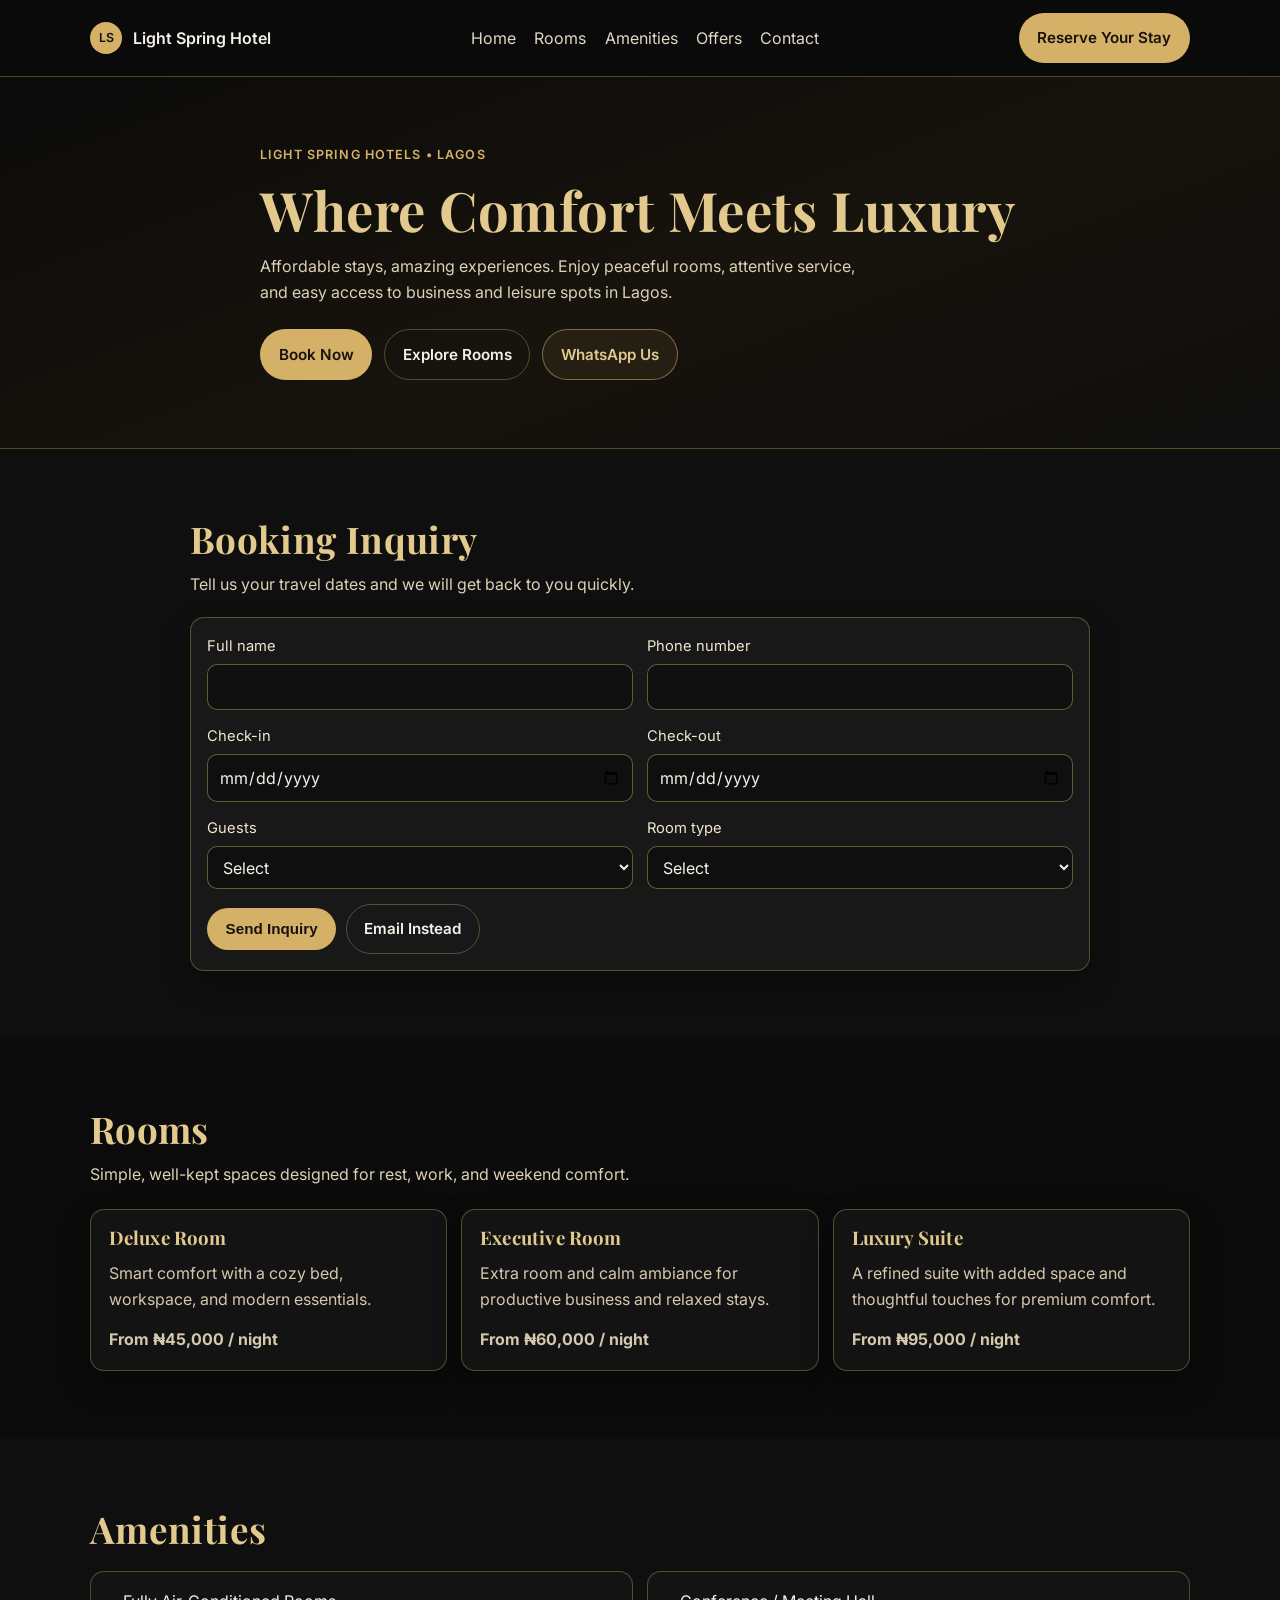
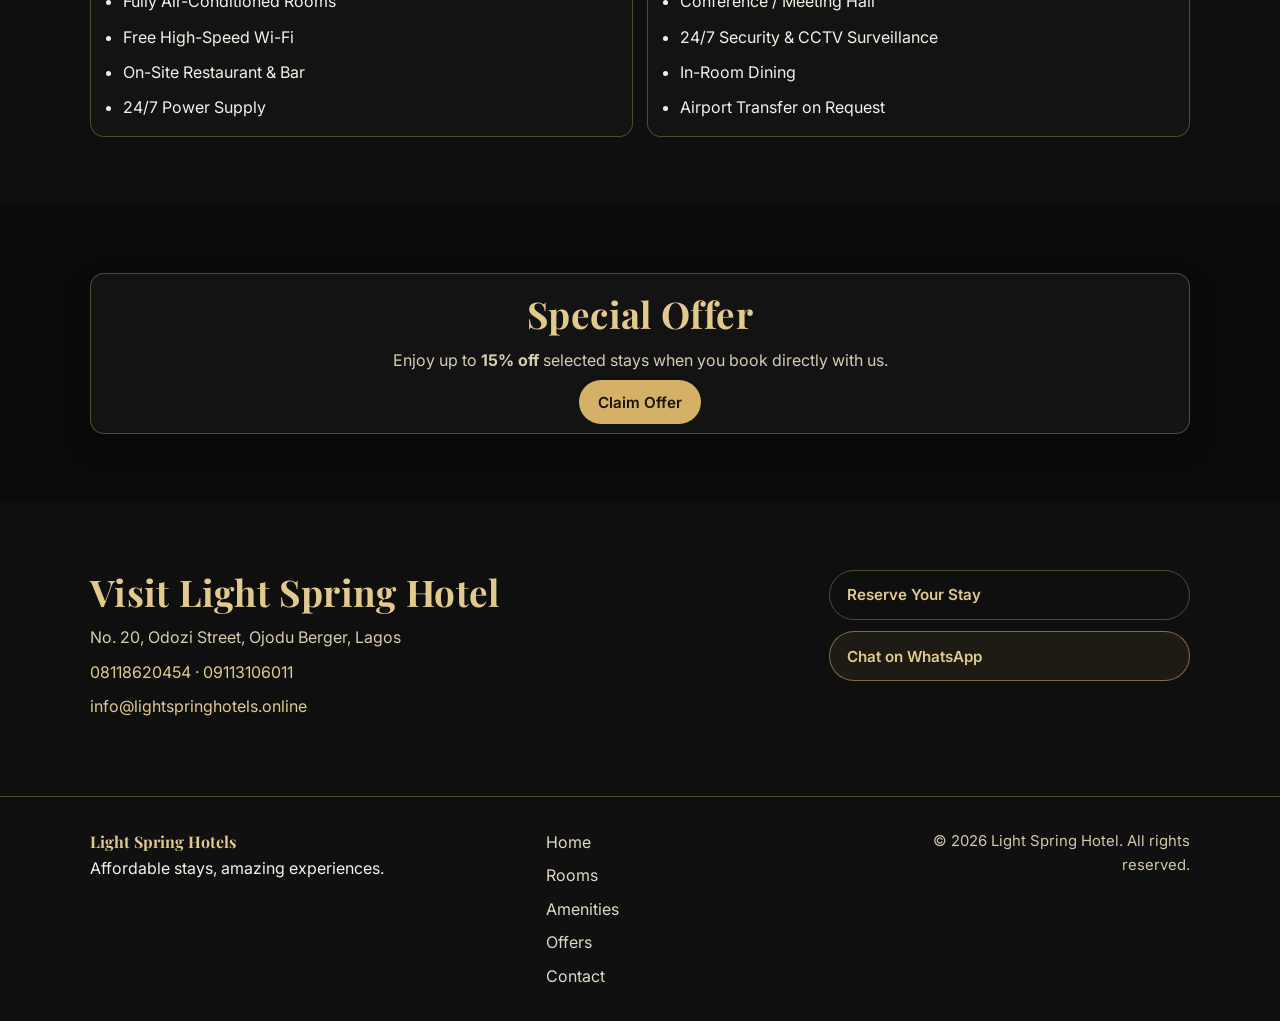
<file: index.html>
<!DOCTYPE html>
<html lang="en">
  <head>
    <meta charset="UTF-8" />
    <meta name="viewport" content="width=device-width, initial-scale=1.0" />
    <title>Light Spring Hotel | Where Comfort Meets Luxury</title>
    <meta
      name="description"
      content="Light Spring Hotel in Ojodu Berger, Lagos offers affordable stays, refined comfort, and dependable hospitality for business and leisure travelers."
    />
    <link rel="preconnect" href="https://fonts.googleapis.com" />
    <link rel="preconnect" href="https://fonts.gstatic.com" crossorigin />
    <link
      href="https://fonts.googleapis.com/css2?family=Playfair+Display:wght@600;700&family=Inter:wght@400;500;600;700&display=swap"
      rel="stylesheet"
    />
    <link rel="stylesheet" href="styles.css" />
    <script src="script.js" defer></script>
  </head>
  <body>
    <a class="skip-link" href="#main-content">Skip to content</a>
    <header class="site-header" id="home">
      <div class="container nav-wrap">
        <a href="#home" class="brand" aria-label="Light Spring Hotel homepage">
          <span class="brand-mark" aria-hidden="true">LS</span>
          <span>Light Spring Hotel</span>
        </a>

        <button
          type="button"
          class="menu-toggle"
          id="menu-toggle"
          aria-controls="main-nav"
          aria-expanded="false"
          aria-label="Open navigation menu"
        >
          <span></span>
          <span></span>
          <span></span>
        </button>

        <nav class="nav-links" id="main-nav" aria-label="Main navigation">
          <a href="#home">Home</a>
          <a href="#rooms">Rooms</a>
          <a href="#amenities">Amenities</a>
          <a href="#offers">Offers</a>
          <a href="#contact">Contact</a>
        </nav>

        <a href="#booking" class="btn btn-primary">Reserve Your Stay</a>
      </div>
    </header>

    <main id="main-content">
      <section class="hero section">
        <div class="container hero-content">
          <p class="eyebrow">Light Spring Hotels • Lagos</p>
          <h1>Where Comfort Meets Luxury</h1>
          <p class="hero-copy">
            Affordable stays, amazing experiences. Enjoy peaceful rooms, attentive service, and easy access to business and leisure spots in Lagos.
          </p>
          <div class="hero-actions">
            <a href="#booking" class="btn btn-primary">Book Now</a>
            <a href="#rooms" class="btn btn-outline">Explore Rooms</a>
            <a
              href="https://wa.me/2348118620454?text=Hello%20Light%20Spring%20Hotel%2C%20I%20would%20like%20to%20make%20a%20reservation."
              class="btn btn-ghost"
              target="_blank"
              rel="noopener noreferrer"
            >
              WhatsApp Us
            </a>
          </div>
        </div>
      </section>

      <section class="section" id="booking" aria-labelledby="booking-heading">
        <div class="container narrow">
          <h2 id="booking-heading">Booking Inquiry</h2>
          <p class="section-intro">Tell us your travel dates and we will get back to you quickly.</p>
          <form class="booking-form" id="booking-form" novalidate>
            <div>
              <label for="fullName">Full name</label>
              <input id="fullName" name="fullName" type="text" autocomplete="name" required />
            </div>
            <div>
              <label for="phone">Phone number</label>
              <input id="phone" name="phone" type="tel" autocomplete="tel" required />
            </div>
            <div>
              <label for="checkIn">Check-in</label>
              <input id="checkIn" name="checkIn" type="date" required />
            </div>
            <div>
              <label for="checkOut">Check-out</label>
              <input id="checkOut" name="checkOut" type="date" required />
            </div>
            <div>
              <label for="guests">Guests</label>
              <select id="guests" name="guests" required>
                <option value="">Select</option>
                <option value="1">1 Guest</option>
                <option value="2">2 Guests</option>
                <option value="3">3 Guests</option>
                <option value="4">4 Guests</option>
              </select>
            </div>
            <div>
              <label for="roomType">Room type</label>
              <select id="roomType" name="roomType" required>
                <option value="">Select</option>
                <option value="Deluxe Room">Deluxe Room</option>
                <option value="Executive Room">Executive Room</option>
                <option value="Luxury Suite">Luxury Suite</option>
              </select>
            </div>
            <div class="form-actions">
              <button type="submit" class="btn btn-primary">Send Inquiry</button>
              <a href="mailto:info@lightspringhotels.online" class="btn btn-outline">Email Instead</a>
            </div>
            <p id="form-message" role="status" aria-live="polite"></p>
          </form>
        </div>
      </section>

      <section class="section" id="rooms" aria-labelledby="rooms-heading">
        <div class="container">
          <h2 id="rooms-heading">Rooms</h2>
          <p class="section-intro">Simple, well-kept spaces designed for rest, work, and weekend comfort.</p>
          <div class="grid three">
            <article class="card">
              <h3>Deluxe Room</h3>
              <p>Smart comfort with a cozy bed, workspace, and modern essentials.</p>
              <p class="price">From ₦45,000 / night</p>
            </article>
            <article class="card">
              <h3>Executive Room</h3>
              <p>Extra room and calm ambiance for productive business and relaxed stays.</p>
              <p class="price">From ₦60,000 / night</p>
            </article>
            <article class="card">
              <h3>Luxury Suite</h3>
              <p>A refined suite with added space and thoughtful touches for premium comfort.</p>
              <p class="price">From ₦95,000 / night</p>
            </article>
          </div>
        </div>
      </section>

      <section class="section" id="amenities" aria-labelledby="amenities-heading">
        <div class="container">
          <h2 id="amenities-heading">Amenities</h2>
          <div class="grid two amenity-list">
            <ul>
              <li>Fully Air-Conditioned Rooms</li>
              <li>Free High-Speed Wi-Fi</li>
              <li>On-Site Restaurant &amp; Bar</li>
              <li>24/7 Power Supply</li>
            </ul>
            <ul>
              <li>Conference / Meeting Hall</li>
              <li>24/7 Security &amp; CCTV Surveillance</li>
              <li>In-Room Dining</li>
              <li>Airport Transfer on Request</li>
            </ul>
          </div>
        </div>
      </section>

      <section class="section" id="offers" aria-labelledby="offers-heading">
        <div class="container">
          <div class="offer-card">
            <h2 id="offers-heading">Special Offer</h2>
            <p>Enjoy up to <strong>15% off</strong> selected stays when you book directly with us.</p>
            <a
              href="https://wa.me/2348118620454?text=Hello%20Light%20Spring%20Hotel%2C%20I%20want%20to%20claim%20the%2015%25%20offer%20for%20a%20selected%20stay."
              class="btn btn-primary"
              target="_blank"
              rel="noopener noreferrer"
            >
              Claim Offer
            </a>
          </div>
        </div>
      </section>

      <section class="section" id="contact" aria-labelledby="contact-heading">
        <div class="container contact-grid">
          <div>
            <h2 id="contact-heading">Visit Light Spring Hotel</h2>
            <p>No. 20, Odozi Street, Ojodu Berger, Lagos</p>
            <p>
              <a href="tel:+2348118620454">08118620454</a> ·
              <a href="tel:+2349113106011">09113106011</a>
            </p>
            <p><a href="mailto:info@lightspringhotels.online">info@lightspringhotels.online</a></p>
          </div>
          <div class="contact-actions">
            <a href="#booking" class="btn btn-outline">Reserve Your Stay</a>
            <a
              href="https://wa.me/2348118620454?text=Hello%20Light%20Spring%20Hotel%2C%20I%20have%20an%20inquiry%20about%20your%20rooms%20and%20availability."
              class="btn btn-ghost"
              target="_blank"
              rel="noopener noreferrer"
            >
              Chat on WhatsApp
            </a>
          </div>
        </div>
      </section>
    </main>

    <footer class="site-footer">
      <div class="container footer-grid">
        <div>
          <p class="footer-brand">Light Spring Hotels</p>
          <p>Affordable stays, amazing experiences.</p>
        </div>
        <nav aria-label="Footer navigation" class="footer-links">
          <a href="#home">Home</a>
          <a href="#rooms">Rooms</a>
          <a href="#amenities">Amenities</a>
          <a href="#offers">Offers</a>
          <a href="#contact">Contact</a>
        </nav>
        <p class="copyright">© <span id="year"></span> Light Spring Hotel. All rights reserved.</p>
      </div>
    </footer>
  </body>
</html>
</file>
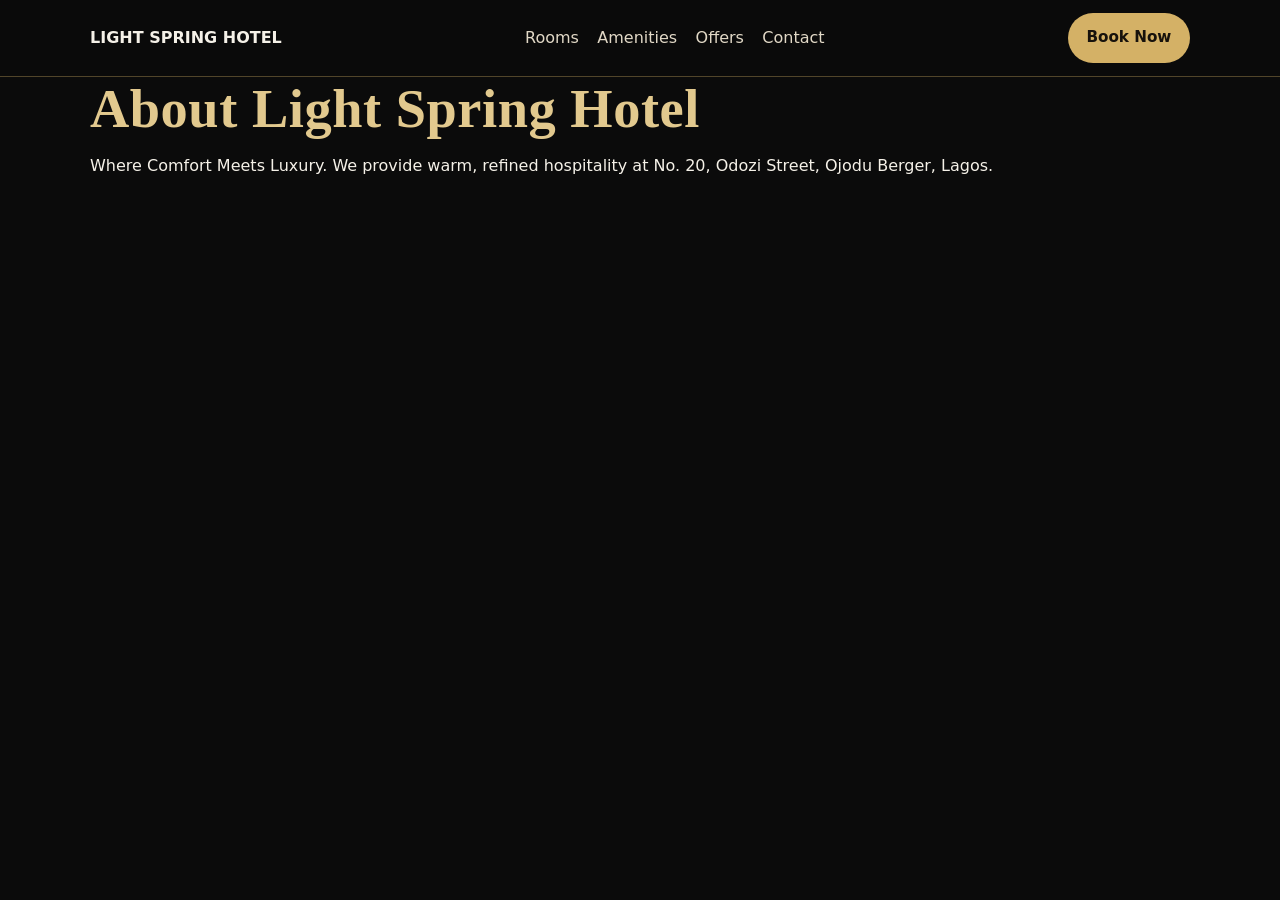
<file: about.html>
<!DOCTYPE html><html lang="en"><head><meta charset="UTF-8" /><meta name="viewport" content="width=device-width, initial-scale=1.0" /><title>About | Light Spring Hotel</title><link rel="stylesheet" href="styles.css" /></head><body><header class="site-header"><div class="container nav-wrap"><a href="index.html" class="brand">LIGHT SPRING HOTEL</a><nav class="nav-links"><a href="rooms.html">Rooms</a><a href="amenities.html">Amenities</a><a href="offers.html">Offers</a><a href="contact.html">Contact</a></nav><a href="reservation.html" class="btn btn-primary">Book Now</a></div></header><main><section><div class="container"><h1>About Light Spring Hotel</h1><p>Where Comfort Meets Luxury. We provide warm, refined hospitality at No. 20, Odozi Street, Ojodu Berger, Lagos.</p></div></section></main></body></html>
</file>
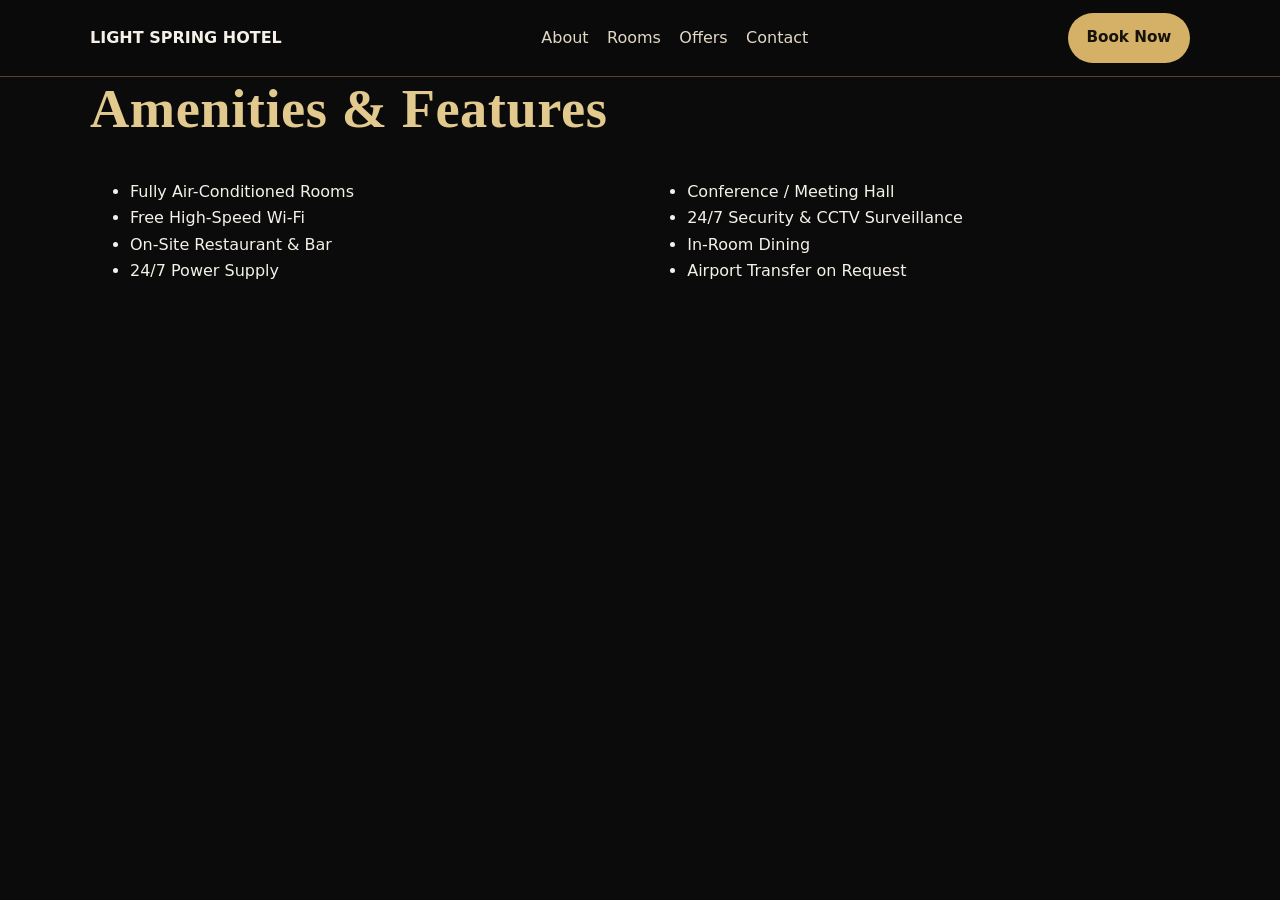
<file: amenities.html>
<!DOCTYPE html><html lang="en"><head><meta charset="UTF-8" /><meta name="viewport" content="width=device-width, initial-scale=1.0" /><title>Amenities | Light Spring Hotel</title><link rel="stylesheet" href="styles.css" /></head><body><header class="site-header"><div class="container nav-wrap"><a href="index.html" class="brand">LIGHT SPRING HOTEL</a><nav class="nav-links"><a href="about.html">About</a><a href="rooms.html">Rooms</a><a href="offers.html">Offers</a><a href="contact.html">Contact</a></nav><a href="reservation.html" class="btn btn-primary">Book Now</a></div></header><main><section class="amenities"><div class="container"><h1>Amenities & Features</h1><div class="grid two"><ul><li>Fully Air-Conditioned Rooms</li><li>Free High-Speed Wi‑Fi</li><li>On-Site Restaurant & Bar</li><li>24/7 Power Supply</li></ul><ul><li>Conference / Meeting Hall</li><li>24/7 Security & CCTV Surveillance</li><li>In-Room Dining</li><li>Airport Transfer on Request</li></ul></div></div></section></main></body></html>
</file>
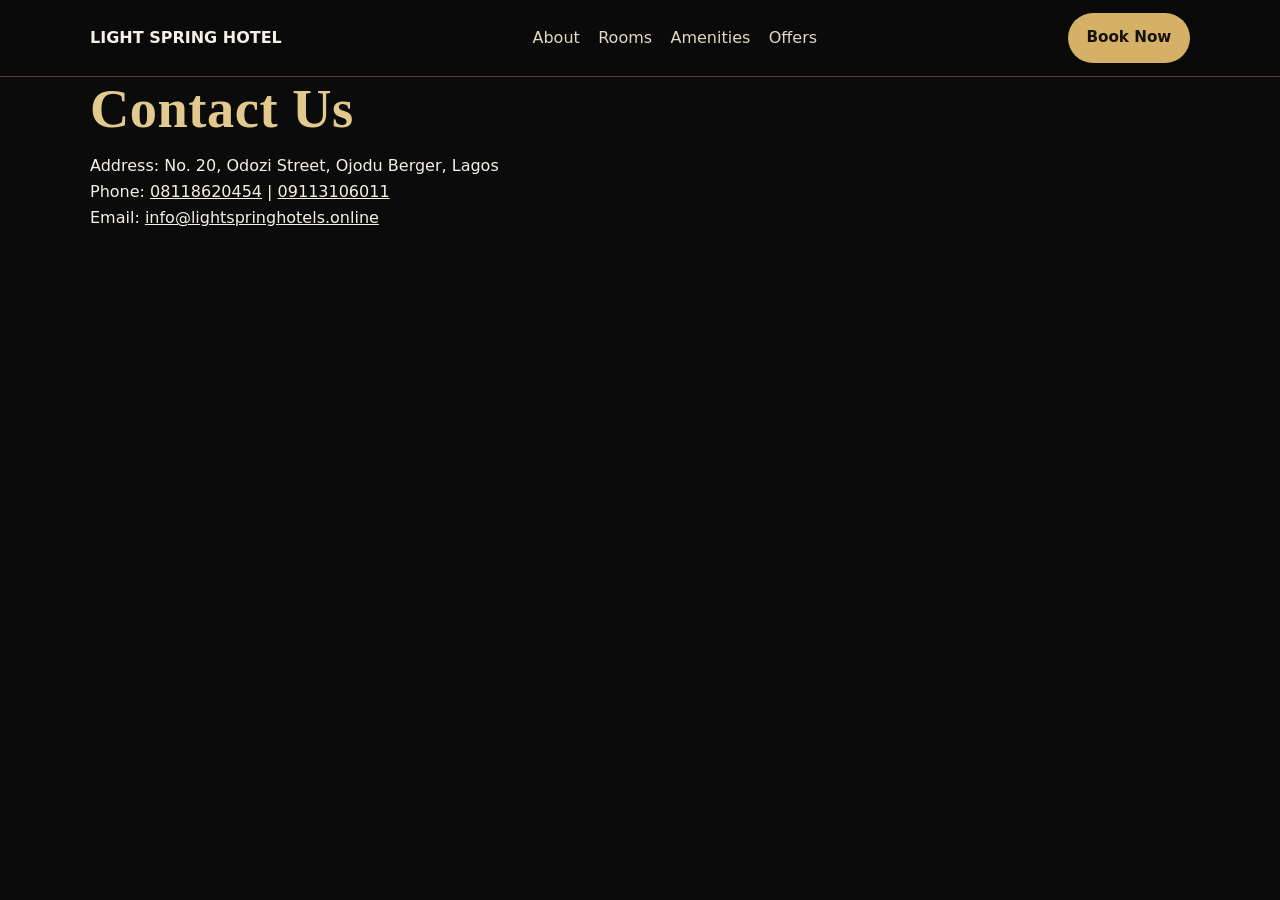
<file: contact.html>
<!DOCTYPE html><html lang="en"><head><meta charset="UTF-8" /><meta name="viewport" content="width=device-width, initial-scale=1.0" /><title>Contact | Light Spring Hotel</title><link rel="stylesheet" href="styles.css" /></head><body><header class="site-header"><div class="container nav-wrap"><a href="index.html" class="brand">LIGHT SPRING HOTEL</a><nav class="nav-links"><a href="about.html">About</a><a href="rooms.html">Rooms</a><a href="amenities.html">Amenities</a><a href="offers.html">Offers</a></nav><a href="reservation.html" class="btn btn-primary">Book Now</a></div></header><main><section><div class="container"><h1>Contact Us</h1><p>Address: No. 20, Odozi Street, Ojodu Berger, Lagos</p><p>Phone: <a href="tel:+2348118620454">08118620454</a> | <a href="tel:+2349113106011">09113106011</a></p><p>Email: <a href="mailto:info@lightspringhotels.online">info@lightspringhotels.online</a></p></div></section></main></body></html>
</file>
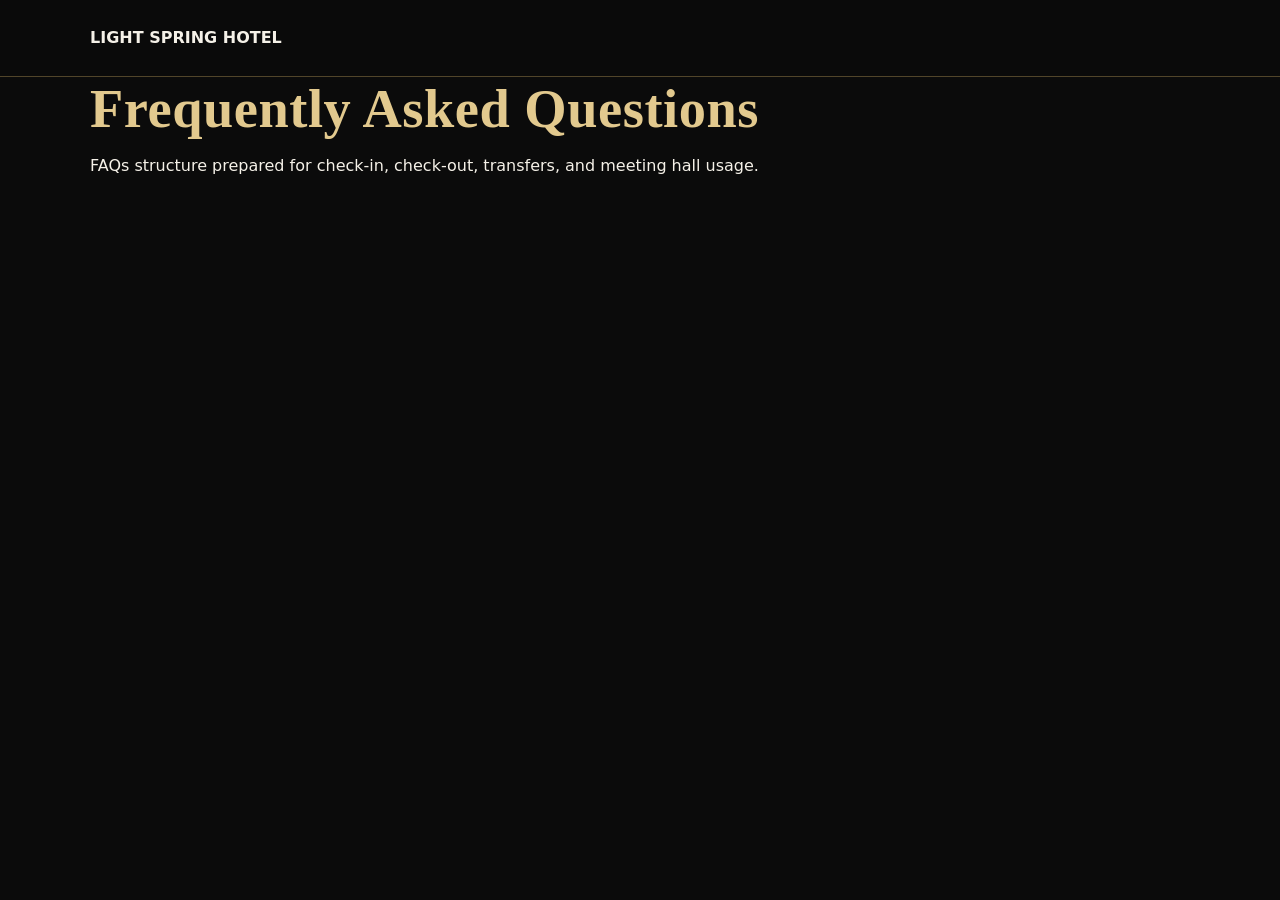
<file: faq.html>
<!DOCTYPE html><html lang="en"><head><meta charset="UTF-8" /><meta name="viewport" content="width=device-width, initial-scale=1.0" /><title>FAQ | Light Spring Hotel</title><link rel="stylesheet" href="styles.css" /></head><body><header class="site-header"><div class="container nav-wrap"><a href="index.html" class="brand">LIGHT SPRING HOTEL</a></div></header><main><section><div class="container"><h1>Frequently Asked Questions</h1><p>FAQs structure prepared for check-in, check-out, transfers, and meeting hall usage.</p></div></section></main></body></html>
</file>
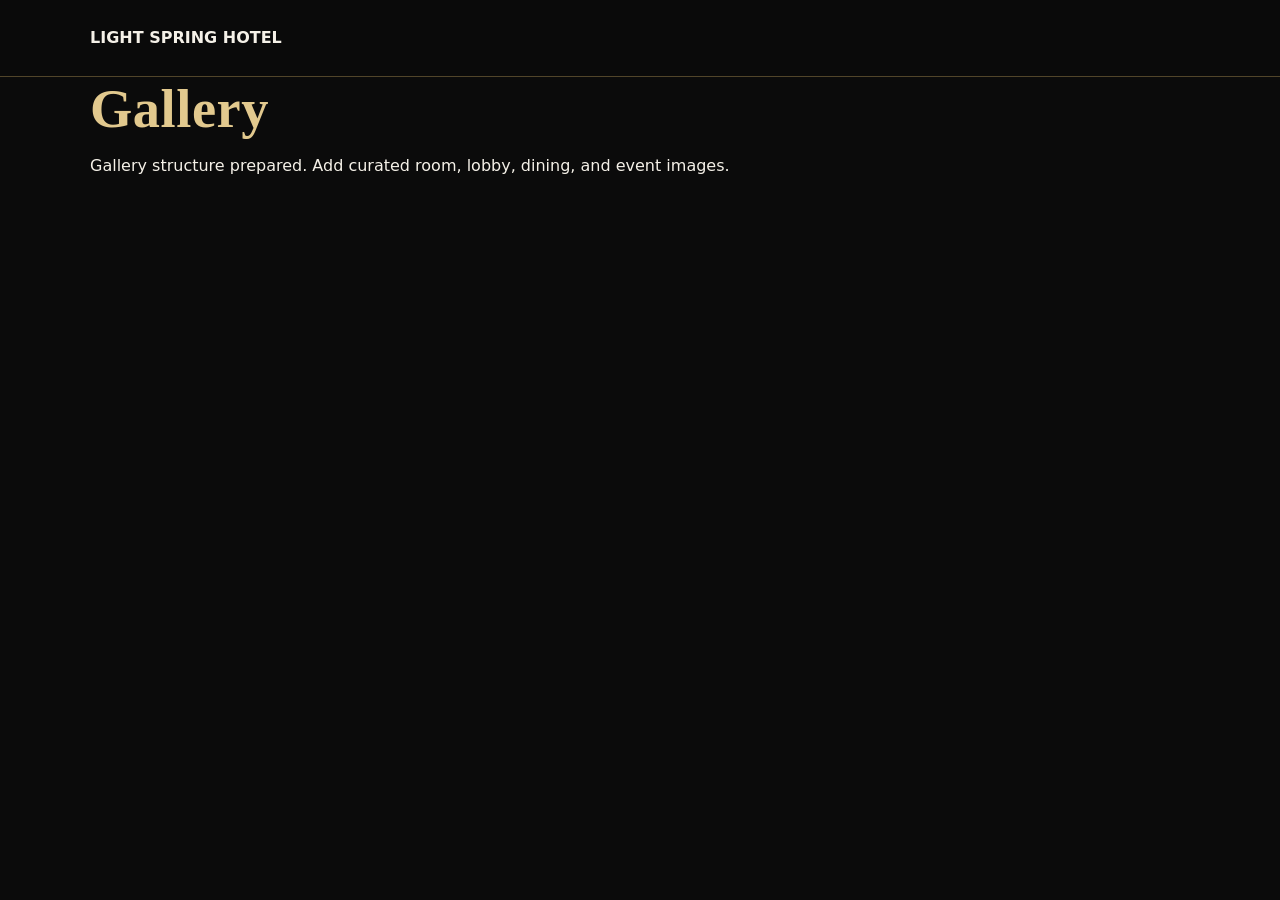
<file: gallery.html>
<!DOCTYPE html><html lang="en"><head><meta charset="UTF-8" /><meta name="viewport" content="width=device-width, initial-scale=1.0" /><title>Gallery | Light Spring Hotel</title><link rel="stylesheet" href="styles.css" /></head><body><header class="site-header"><div class="container nav-wrap"><a href="index.html" class="brand">LIGHT SPRING HOTEL</a></div></header><main><section><div class="container"><h1>Gallery</h1><p>Gallery structure prepared. Add curated room, lobby, dining, and event images.</p></div></section></main></body></html>
</file>
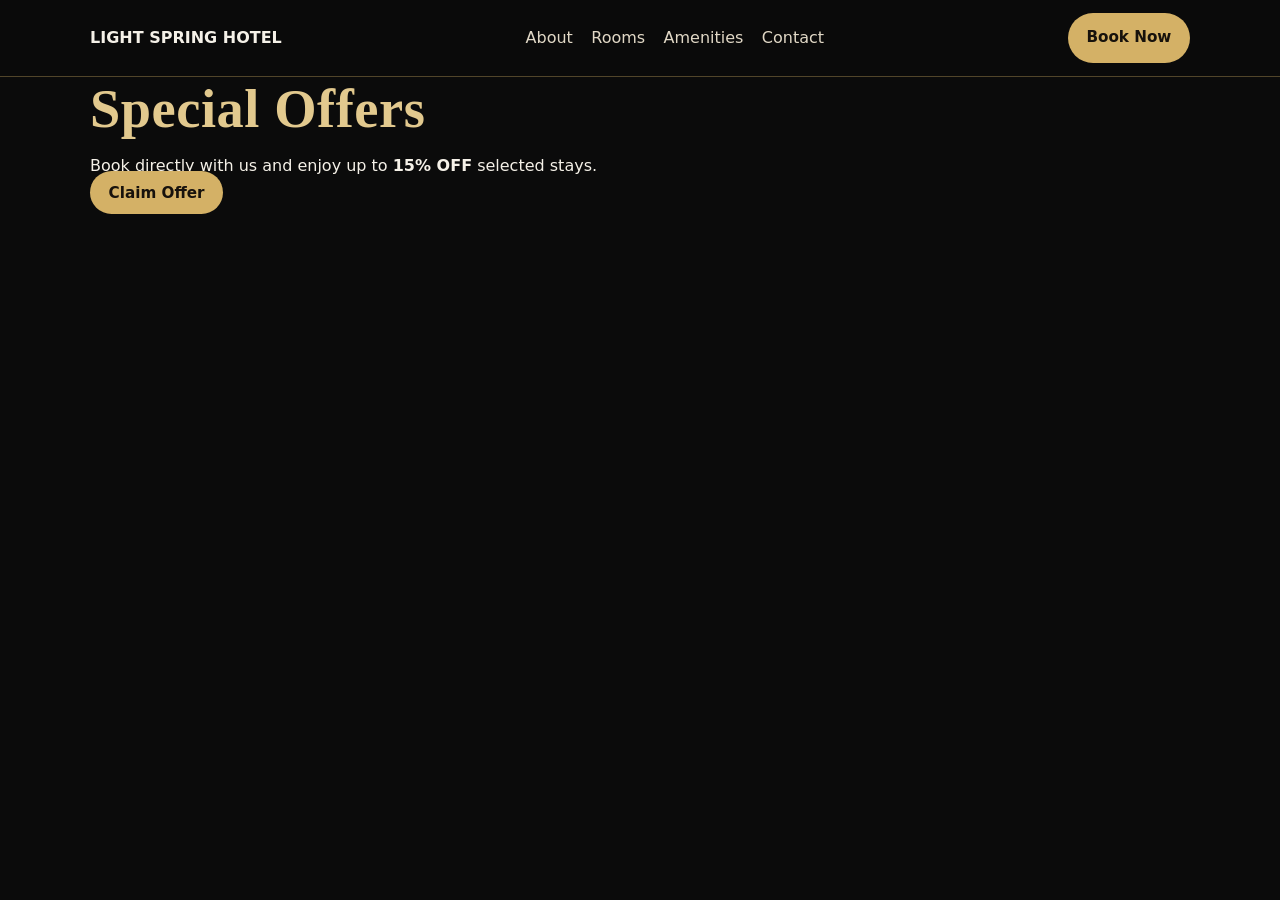
<file: offers.html>
<!DOCTYPE html><html lang="en"><head><meta charset="UTF-8" /><meta name="viewport" content="width=device-width, initial-scale=1.0" /><title>Offers | Light Spring Hotel</title><link rel="stylesheet" href="styles.css" /></head><body><header class="site-header"><div class="container nav-wrap"><a href="index.html" class="brand">LIGHT SPRING HOTEL</a><nav class="nav-links"><a href="about.html">About</a><a href="rooms.html">Rooms</a><a href="amenities.html">Amenities</a><a href="contact.html">Contact</a></nav><a href="reservation.html" class="btn btn-primary">Book Now</a></div></header><main><section><div class="container callout"><h1>Special Offers</h1><p>Book directly with us and enjoy up to <strong>15% OFF</strong> selected stays.</p><a class="btn btn-primary" href="https://wa.me/2348118620454?text=Hello%20Light%20Spring%20Hotel%2C%20I%20want%20to%20claim%20the%20special%20offer.">Claim Offer</a></div></section></main></body></html>
</file>
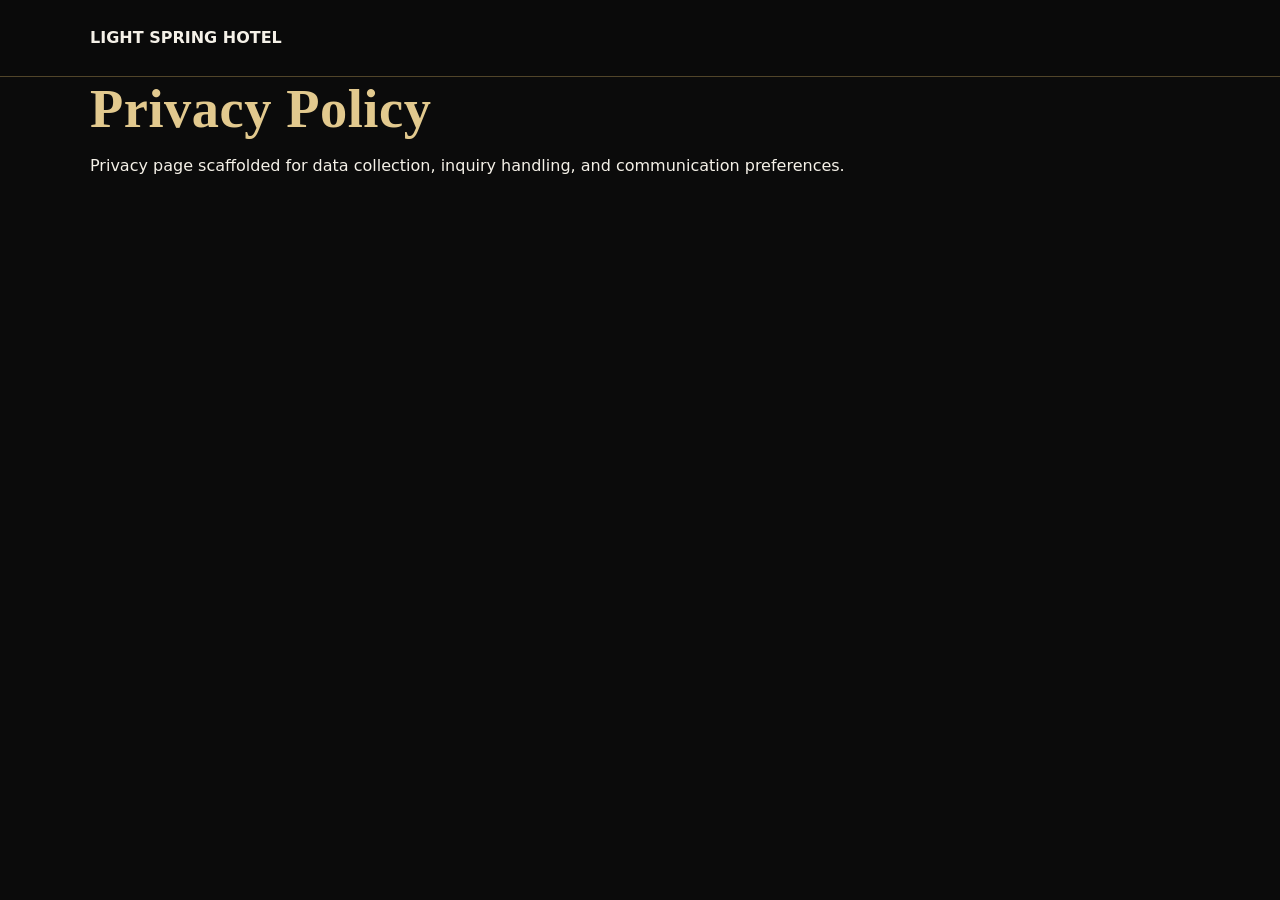
<file: privacy.html>
<!DOCTYPE html><html lang="en"><head><meta charset="UTF-8" /><meta name="viewport" content="width=device-width, initial-scale=1.0" /><title>Privacy Policy | Light Spring Hotel</title><link rel="stylesheet" href="styles.css" /></head><body><header class="site-header"><div class="container nav-wrap"><a href="index.html" class="brand">LIGHT SPRING HOTEL</a></div></header><main><section><div class="container"><h1>Privacy Policy</h1><p>Privacy page scaffolded for data collection, inquiry handling, and communication preferences.</p></div></section></main></body></html>
</file>
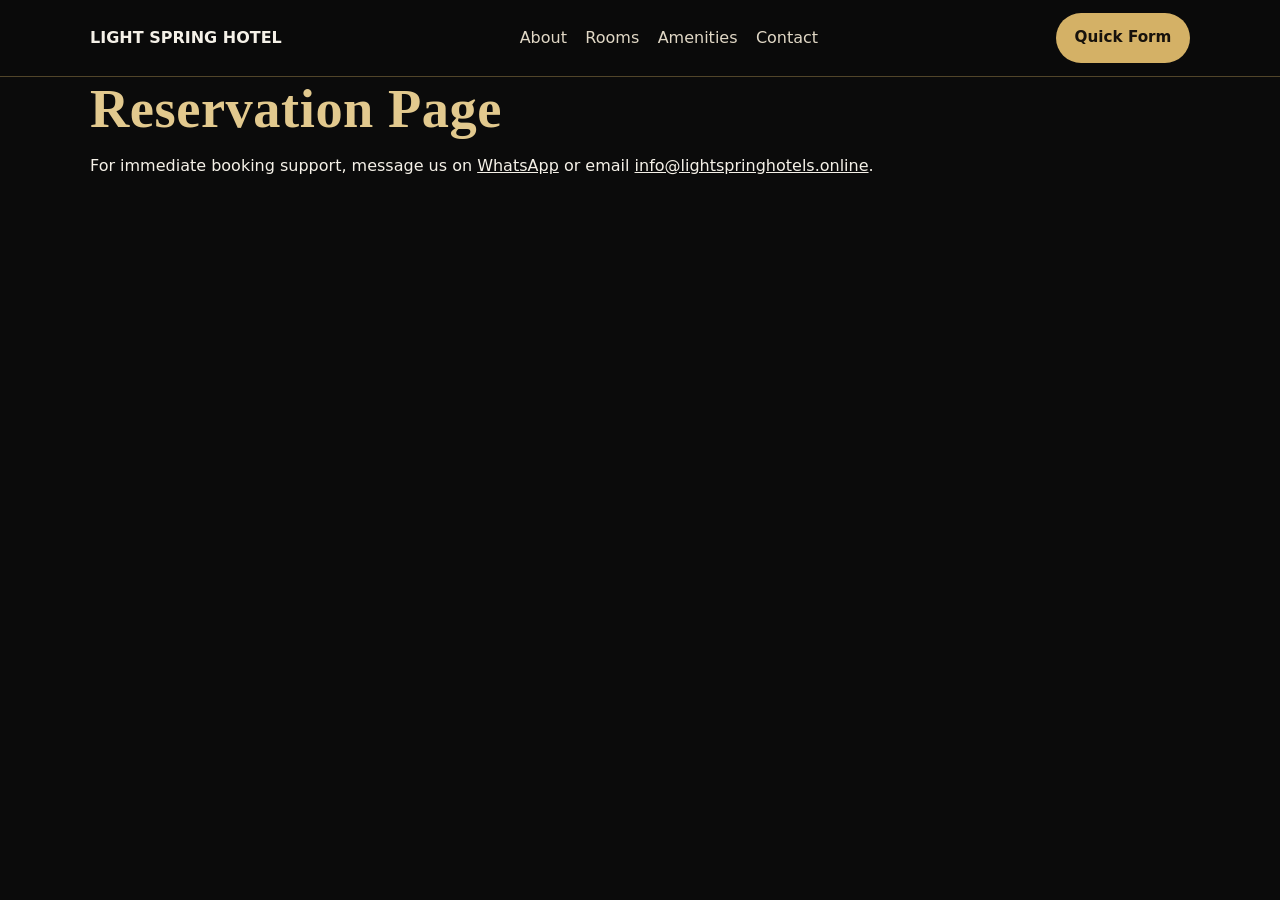
<file: reservation.html>
<!DOCTYPE html><html lang="en"><head><meta charset="UTF-8" /><meta name="viewport" content="width=device-width, initial-scale=1.0" /><title>Reservation | Light Spring Hotel</title><link rel="stylesheet" href="styles.css" /></head><body><header class="site-header"><div class="container nav-wrap"><a href="index.html" class="brand">LIGHT SPRING HOTEL</a><nav class="nav-links"><a href="about.html">About</a><a href="rooms.html">Rooms</a><a href="amenities.html">Amenities</a><a href="contact.html">Contact</a></nav><a href="index.html#booking" class="btn btn-primary">Quick Form</a></div></header><main><section><div class="container"><h1>Reservation Page</h1><p>For immediate booking support, message us on <a href="https://wa.me/2348118620454?text=Hello%20Light%20Spring%20Hotel%2C%20I%20want%20to%20make%20a%20reservation.">WhatsApp</a> or email <a href="mailto:info@lightspringhotels.online">info@lightspringhotels.online</a>.</p></div></section></main></body></html>
</file>
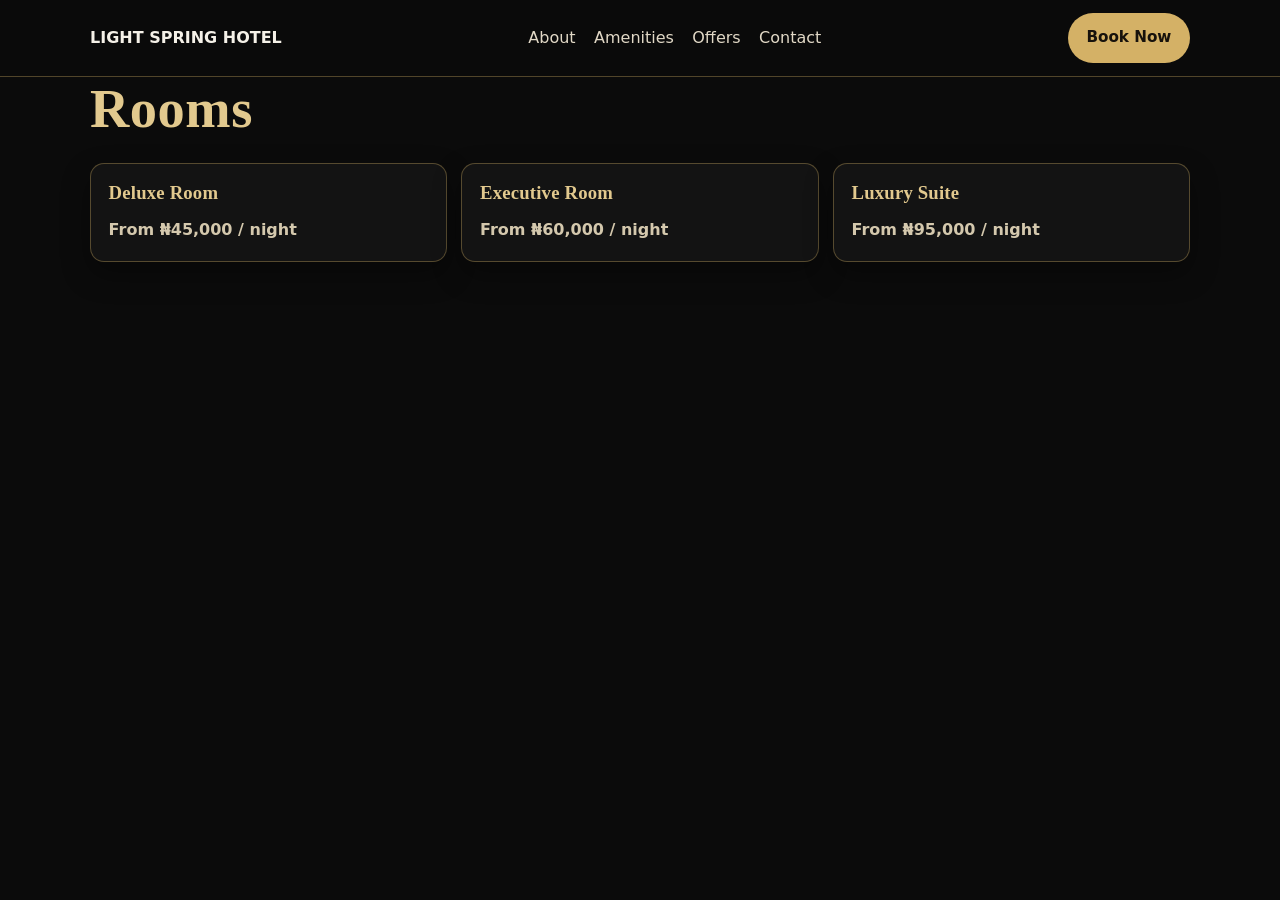
<file: rooms.html>
<!DOCTYPE html><html lang="en"><head><meta charset="UTF-8" /><meta name="viewport" content="width=device-width, initial-scale=1.0" /><title>Rooms | Light Spring Hotel</title><link rel="stylesheet" href="styles.css" /></head><body><header class="site-header"><div class="container nav-wrap"><a href="index.html" class="brand">LIGHT SPRING HOTEL</a><nav class="nav-links"><a href="about.html">About</a><a href="amenities.html">Amenities</a><a href="offers.html">Offers</a><a href="contact.html">Contact</a></nav><a href="reservation.html" class="btn btn-primary">Book Now</a></div></header><main><section><div class="container"><h1>Rooms</h1><div class="grid three"><article class="card"><h3>Deluxe Room</h3><p class="price">From ₦45,000 / night</p></article><article class="card"><h3>Executive Room</h3><p class="price">From ₦60,000 / night</p></article><article class="card"><h3>Luxury Suite</h3><p class="price">From ₦95,000 / night</p></article></div></div></section></main></body></html>
</file>
<file: styles.css>
:root {
  --bg: #0b0b0b;
  --surface: #131313;
  --surface-soft: #101010;
  --surface-elevated: #181818;
  --text: #f5f1e8;
  --muted: #c9bfa8;
  --line: rgba(212, 177, 102, 0.35);
  --primary: #d4b166;
  --primary-strong: #e2c98e;
  --radius: 14px;
  --shadow: 0 12px 28px rgba(0, 0, 0, 0.35);
}

* {
  box-sizing: border-box;
}

html {
  scroll-behavior: smooth;
}

body {
  margin: 0;
  font-family: Inter, system-ui, -apple-system, "Segoe UI", Roboto, sans-serif;
  font-size: 1rem;
  color: var(--text);
  background: var(--bg);
  line-height: 1.65;
  text-rendering: optimizeLegibility;
}

h1,
h2,
h3 {
  margin: 0 0 0.65rem;
  font-family: "Playfair Display", Georgia, serif;
  letter-spacing: 0.01em;
  line-height: 1.2;
  color: var(--primary-strong);
}

p {
  margin: 0;
}

a {
  color: inherit;
}

.container {
  width: min(1100px, 92%);
  margin: 0 auto;
}

.narrow {
  width: min(900px, 100%);
}

.section {
  padding: 4.25rem 0;
  background: var(--bg);
}

.section:nth-of-type(even) {
  background: #0f0f0f;
}

.skip-link {
  position: absolute;
  left: 0.5rem;
  top: -4rem;
  background: #151515;
  color: var(--primary-strong);
  border: 1px solid var(--line);
  padding: 0.5rem 0.8rem;
  border-radius: 8px;
  z-index: 100;
}

.skip-link:focus {
  top: 0.5rem;
}

.site-header {
  position: sticky;
  top: 0;
  z-index: 50;
  background: rgba(11, 11, 11, 0.94);
  border-bottom: 1px solid var(--line);
  backdrop-filter: blur(8px);
}

.nav-wrap {
  min-height: 4.75rem;
  display: flex;
  align-items: center;
  justify-content: space-between;
  gap: 1rem;
}

.brand {
  display: inline-flex;
  align-items: center;
  gap: 0.7rem;
  text-decoration: none;
  font-weight: 600;
}

.brand-mark {
  width: 2rem;
  height: 2rem;
  border-radius: 50%;
  display: grid;
  place-items: center;
  font-size: 0.78rem;
  color: #141414;
  background: var(--primary);
}

.nav-links {
  display: flex;
  align-items: center;
  gap: 1.15rem;
}

.menu-toggle {
  display: none;
  flex-direction: column;
  justify-content: center;
  gap: 0.3rem;
  width: 2.7rem;
  height: 2.7rem;
  border-radius: 9px;
  border: 1px solid var(--line);
  background: transparent;
  cursor: pointer;
}

.menu-toggle span {
  width: 1.2rem;
  height: 2px;
  margin: 0 auto;
  background: var(--primary-strong);
  transition: transform 180ms ease, opacity 180ms ease;
}

.menu-toggle[aria-expanded="true"] span:nth-child(1) {
  transform: translateY(5px) rotate(45deg);
}

.menu-toggle[aria-expanded="true"] span:nth-child(2) {
  opacity: 0;
}

.menu-toggle[aria-expanded="true"] span:nth-child(3) {
  transform: translateY(-5px) rotate(-45deg);
}

.nav-links a,
.footer-links a {
  text-decoration: none;
  color: #e1d8c6;
  transition: color 160ms ease;
}

.nav-links a:hover,
.nav-links a:focus-visible,
.footer-links a:hover,
.footer-links a:focus-visible {
  color: var(--primary-strong);
}

.nav-links a.is-active {
  color: var(--primary-strong);
  text-underline-offset: 0.35rem;
  text-decoration: underline;
}

.hero {
  background: linear-gradient(160deg, #0b0b0b, #17130d 55%, #0f0f0f);
  border-bottom: 1px solid var(--line);
}

.hero-content {
  max-width: 760px;
}

.eyebrow {
  margin-bottom: 0.7rem;
  letter-spacing: 0.09em;
  text-transform: uppercase;
  font-weight: 600;
  color: var(--primary);
  font-size: 0.79rem;
}

h1 {
  font-size: clamp(2rem, 4.5vw, 3.4rem);
}

h2 {
  font-size: clamp(1.55rem, 3.8vw, 2.3rem);
}

.hero-copy,
.section-intro {
  color: #ddd1b7;
  max-width: 62ch;
}

.hero-actions {
  margin-top: 1.5rem;
  display: flex;
  flex-wrap: wrap;
  gap: 0.75rem;
}

.btn {
  border: 1px solid transparent;
  border-radius: 999px;
  padding: 0.72rem 1.1rem;
  font-size: 0.95rem;
  font-weight: 600;
  text-decoration: none;
  transition: transform 120ms ease, background-color 200ms ease, border-color 200ms ease, color 200ms ease;
}

.btn:hover,
.btn:focus-visible {
  transform: translateY(-1px);
}

.btn-primary {
  background: var(--primary);
  color: #17120c;
}

.btn-primary:hover,
.btn-primary:focus-visible {
  background: var(--primary-strong);
}

.btn-outline {
  border-color: var(--line);
  background: transparent;
  color: var(--text);
}

.btn-outline:hover,
.btn-outline:focus-visible {
  border-color: rgba(212, 177, 102, 0.75);
}

.btn-ghost {
  color: var(--primary-strong);
  border-color: rgba(212, 177, 102, 0.55);
  background: rgba(212, 177, 102, 0.08);
}

.booking-form {
  margin-top: 1.2rem;
  background: var(--surface-elevated);
  border: 1px solid var(--line);
  border-radius: var(--radius);
  padding: 1rem;
  box-shadow: var(--shadow);
  display: grid;
  grid-template-columns: repeat(2, minmax(220px, 1fr));
  gap: 0.9rem;
}

.booking-form label {
  display: block;
  margin-bottom: 0.35rem;
  font-size: 0.92rem;
  color: #f0e6d1;
}

input,
select {
  width: 100%;
  min-height: 2.7rem;
  padding: 0.55rem 0.7rem;
  border: 1px solid rgba(212, 177, 102, 0.45);
  border-radius: 10px;
  background: #0f0f0f;
  color: var(--text);
  font: inherit;
}

input:focus,
select:focus,
button:focus-visible,
a:focus-visible {
  outline: 2px solid var(--primary);
  outline-offset: 1px;
}

.form-actions {
  display: flex;
  flex-wrap: wrap;
  align-items: center;
  gap: 0.6rem;
}

#form-message {
  min-height: 1.2rem;
  font-size: 0.93rem;
  color: #e1d6bd;
  margin: 0;
}

.grid {
  margin-top: 1.3rem;
  display: grid;
  gap: 0.9rem;
}

.grid.three {
  grid-template-columns: repeat(3, 1fr);
}

.grid.two {
  grid-template-columns: repeat(2, 1fr);
}

.card,
.offer-card {
  background: var(--surface);
  border: 1px solid var(--line);
  border-radius: var(--radius);
  padding: 1.1rem;
  box-shadow: var(--shadow);
  transition: transform 180ms ease, border-color 180ms ease, box-shadow 180ms ease;
}

.card:hover,
.card:focus-within {
  transform: translateY(-3px);
  border-color: rgba(212, 177, 102, 0.8);
  box-shadow: 0 15px 32px rgba(0, 0, 0, 0.45);
}

.card p {
  color: #d4c8ad;
}

.price {
  margin-top: 0.8rem;
  color: var(--primary-strong);
  font-weight: 700;
}

.amenity-list ul {
  margin: 0;
  padding-left: 1.2rem;
  background: var(--surface);
  border: 1px solid var(--line);
  border-radius: var(--radius);
  padding: 1rem 1rem 1rem 2rem;
  transition: border-color 180ms ease, transform 180ms ease;
}

.amenity-list ul:hover {
  border-color: rgba(212, 177, 102, 0.7);
  transform: translateY(-2px);
}

.amenity-list li + li {
  margin-top: 0.55rem;
}

.offer-card {
  text-align: center;
}

.offer-card p {
  color: #d8ccb2;
  margin-bottom: 1rem;
}

.contact-grid {
  display: grid;
  grid-template-columns: 2fr 1fr;
  gap: 1rem;
  align-items: start;
}

.contact-grid p {
  margin-bottom: 0.5rem;
  color: #d8ccb2;
}

.contact-grid a {
  color: var(--primary-strong);
  text-decoration: none;
}

.contact-grid a:hover,
.contact-grid a:focus-visible {
  text-decoration: underline;
}

.contact-actions {
  display: flex;
  flex-direction: column;
  gap: 0.7rem;
}

.site-footer {
  border-top: 1px solid var(--line);
  padding: 2rem 0;
  background: var(--surface-soft);
}

.js .reveal {
  opacity: 0;
  transform: translateY(12px);
  transition: opacity 380ms ease, transform 380ms ease;
}

.js .reveal.is-visible {
  opacity: 1;
  transform: translateY(0);
}

.footer-grid {
  display: grid;
  grid-template-columns: 1.4fr 1fr 1fr;
  gap: 1rem;
  align-items: start;
}

.footer-brand {
  font-weight: 700;
  font-family: "Playfair Display", Georgia, serif;
  color: var(--primary-strong);
}

.footer-links {
  display: grid;
  gap: 0.45rem;
}

.copyright {
  color: #d4c7aa;
  font-size: 0.93rem;
  text-align: right;
}

@media (max-width: 960px) {
  .site-header {
    position: sticky;
  }

  .menu-toggle {
    display: inline-flex;
    order: 2;
  }

  .nav-wrap > .btn {
    display: none;
  }

  .nav-links {
    position: absolute;
    right: 4%;
    top: calc(100% - 0.2rem);
    min-width: 210px;
    display: grid;
    gap: 0.25rem;
    padding: 0.6rem;
    border-radius: 12px;
    border: 1px solid var(--line);
    background: rgba(14, 14, 14, 0.97);
    box-shadow: 0 16px 30px rgba(0, 0, 0, 0.45);
    opacity: 0;
    visibility: hidden;
    pointer-events: none;
    transform: translateY(-6px);
    transition: opacity 180ms ease, transform 180ms ease;
    z-index: 80;
  }

  .nav-links a {
    padding: 0.5rem 0.65rem;
    border-radius: 8px;
  }

  .nav-links a:hover,
  .nav-links a:focus-visible,
  .nav-links a.is-active {
    background: rgba(212, 177, 102, 0.16);
    text-decoration: none;
  }

  .site-header.menu-open .nav-links {
    opacity: 1;
    visibility: visible;
    pointer-events: auto;
    transform: translateY(0);
  }

  .grid.three,
  .grid.two,
  .contact-grid,
  .footer-grid {
    grid-template-columns: 1fr;
  }

  .copyright {
    text-align: left;
  }
}

@media (max-width: 640px) {
  .section {
    padding: 3.4rem 0;
  }

  .nav-wrap {
    min-height: 4.3rem;
  }

  .booking-form {
    grid-template-columns: 1fr;
  }
}

@media (prefers-reduced-motion: reduce) {
  html {
    scroll-behavior: auto;
  }

  *,
  *::before,
  *::after {
    animation: none !important;
    transition: none !important;
  }

  .js .reveal {
    opacity: 1;
    transform: none;
  }
}
</file>
